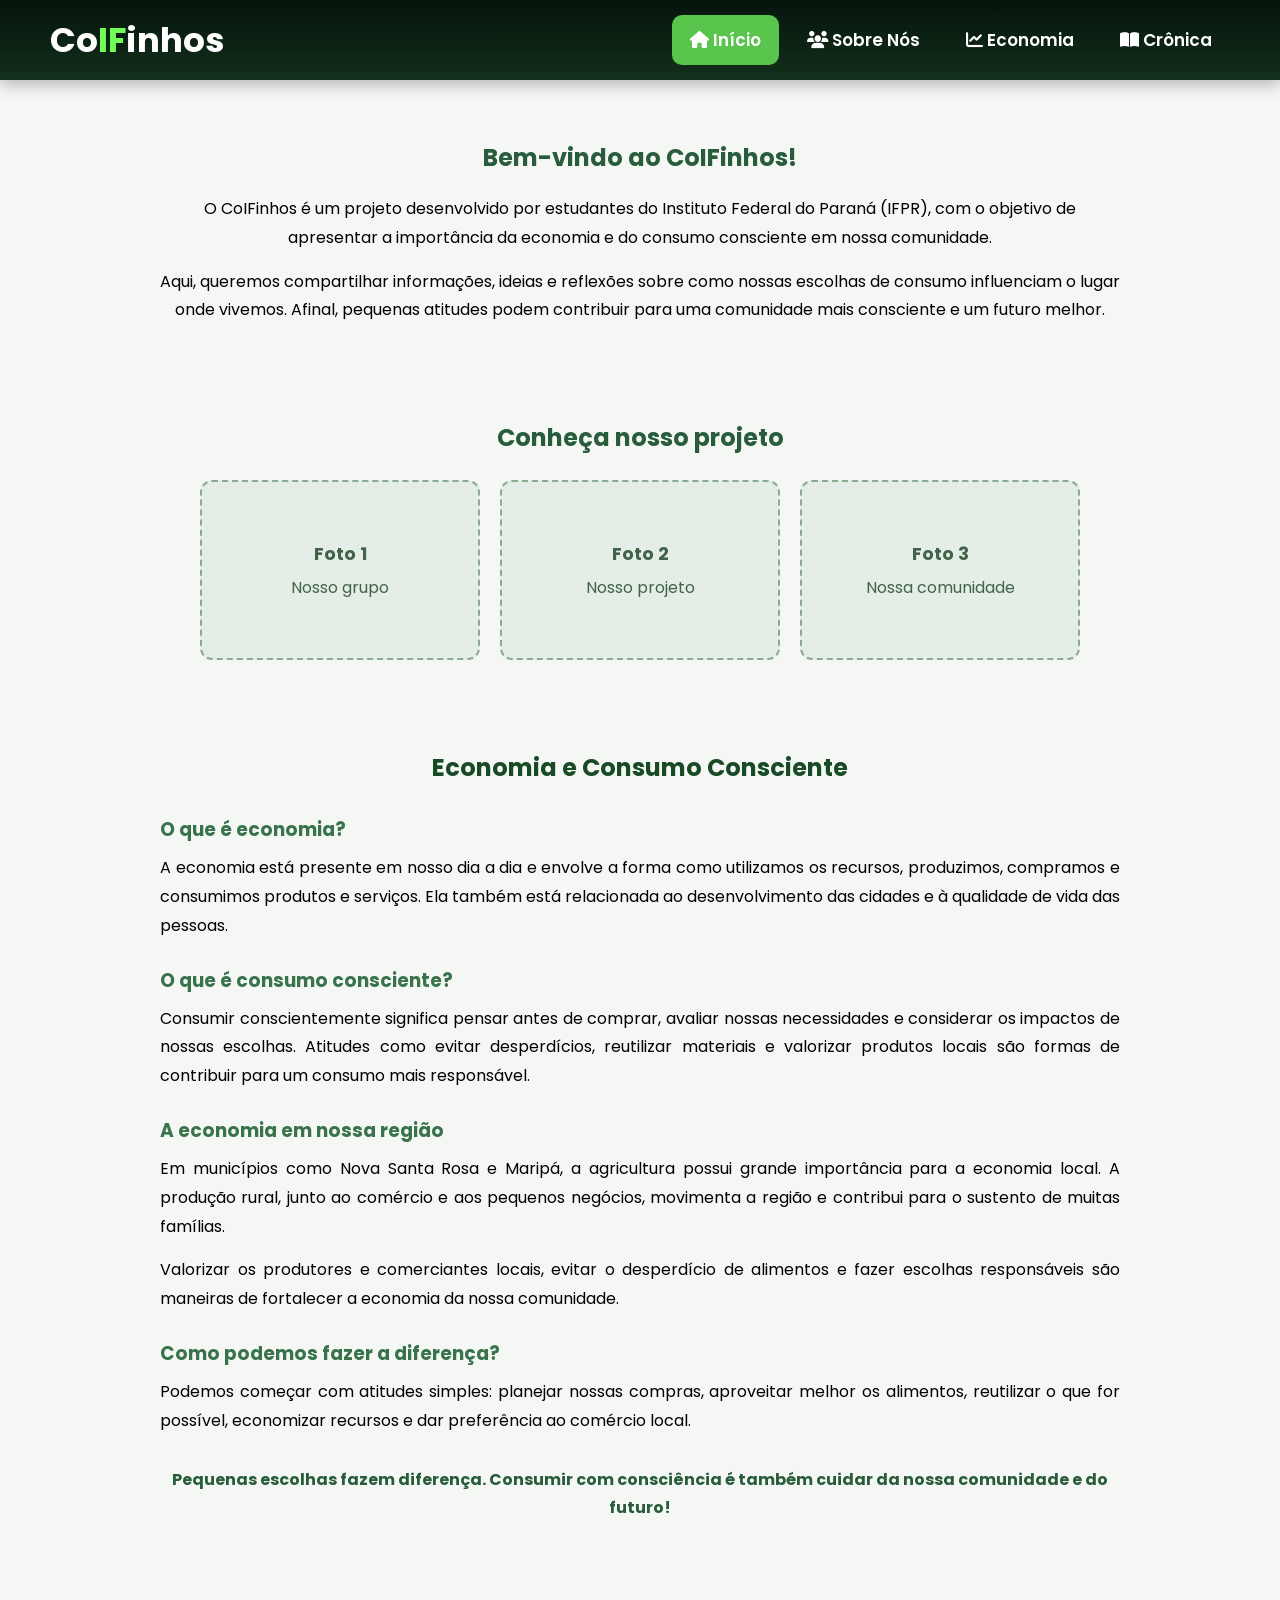
<file: index.html>
<!DOCTYPE html>
<html lang="pt-BR">

<head>
    <meta charset="UTF-8">
    <meta name="viewport" content="width=device-width, initial-scale=1.0">

    <title>CoIFinhos</title>

    <link href="https://fonts.googleapis.com/css2?family=Poppins:wght@300;400;600;700&display=swap" rel="stylesheet">

    <link rel="stylesheet" href="https://cdnjs.cloudflare.com/ajax/libs/font-awesome/6.6.0/css/all.min.css">

    <link rel="stylesheet" href="style.css">
</head>

<body>

    <header>

        <nav class="navbar">

            <h1 class="logo">Co<span>IF</span>inhos</h1>

            <ul>

                <!-- INÍCIO -->
                <li>
                    <a href="index.html" class="ativo">
                        <i class="fa-solid fa-house"></i>
                        Início
                    </a>
                </li>

                <!-- SOBRE NÓS -->
                <li class="dropdown">

                    <a href="#">
                        <i class="fa-solid fa-users"></i>
                        Sobre Nós
                    </a>

                    <ul class="submenu">

                        <li>
                            <a href="Bruno.html">Bruno</a>
                        </li>

                        <li>
                            <a href="Camile.html">Camile</a>
                        </li>

                        <li>
                            <a href="Eduarda.html">Eduarda</a>
                        </li>

                    </ul>

                </li>

                <!-- ECONOMIA -->
                <li>
                    <a href="#economia">
                        <i class="fa-solid fa-chart-line"></i>
                        Economia
                    </a>
                </li>

                <!-- CRÔNICA -->
                <li>
                    <a href="Cronica.html">
                        <i class="fa-solid fa-book-open"></i>
                        Crônica
                    </a>
                </li>

            </ul>

        </nav>

    </header>

    
<main>

    <!-- INTRODUÇÃO -->
    <section id="inicio" class="introducao">
        <h1>Bem-vindo ao CoIFinhos!</h1>

        <p>
            O CoIFinhos é um projeto desenvolvido por estudantes do
            Instituto Federal do Paraná (IFPR), com o objetivo de
            apresentar a importância da economia e do consumo consciente
            em nossa comunidade.
        </p>

        <p>
            Aqui, queremos compartilhar informações, ideias e reflexões
            sobre como nossas escolhas de consumo influenciam o lugar
            onde vivemos. Afinal, pequenas atitudes podem contribuir
            para uma comunidade mais consciente e um futuro melhor.
        </p>
    </section>


    <!-- CARROSSEL DE FOTOS -->
    <section class="secao-carrossel">
        <h2>Conheça nosso projeto</h2>

        <div class="carrossel">
            <div class="slide">
                <span>Foto 1</span>
                <p>Nosso grupo</p>
            </div>

            <div class="slide">
                <span>Foto 2</span>
                <p>Nosso projeto</p>
            </div>

            <div class="slide">
                <span>Foto 3</span>
                <p>Nossa comunidade</p>
            </div>
        </div>
    </section>


    <!-- ECONOMIA E CONSUMO CONSCIENTE -->
    <section id="economia" class="economia">
        <h2>Economia e Consumo Consciente</h2>

        <h3>O que é economia?</h3>

        <p>
            A economia está presente em nosso dia a dia e envolve a forma
            como utilizamos os recursos, produzimos, compramos e
            consumimos produtos e serviços. Ela também está relacionada
            ao desenvolvimento das cidades e à qualidade de vida das
            pessoas.
        </p>

        <h3>O que é consumo consciente?</h3>

        <p>
            Consumir conscientemente significa pensar antes de comprar,
            avaliar nossas necessidades e considerar os impactos de
            nossas escolhas. Atitudes como evitar desperdícios,
            reutilizar materiais e valorizar produtos locais são formas
            de contribuir para um consumo mais responsável.
        </p>

        <h3>A economia em nossa região</h3>

        <p>
            Em municípios como Nova Santa Rosa e Maripá, a agricultura
            possui grande importância para a economia local. A produção
            rural, junto ao comércio e aos pequenos negócios, movimenta
            a região e contribui para o sustento de muitas famílias.
        </p>

        <p>
            Valorizar os produtores e comerciantes locais, evitar o
            desperdício de alimentos e fazer escolhas responsáveis são
            maneiras de fortalecer a economia da nossa comunidade.
        </p>

        <h3>Como podemos fazer a diferença?</h3>

        <p>
            Podemos começar com atitudes simples: planejar nossas
            compras, aproveitar melhor os alimentos, reutilizar o que
            for possível, economizar recursos e dar preferência ao
            comércio local.
        </p>

        <p class="frase-final">
            Pequenas escolhas fazem diferença. Consumir com consciência
            é também cuidar da nossa comunidade e do futuro!
        </p>
    </section>

</main>
</file>
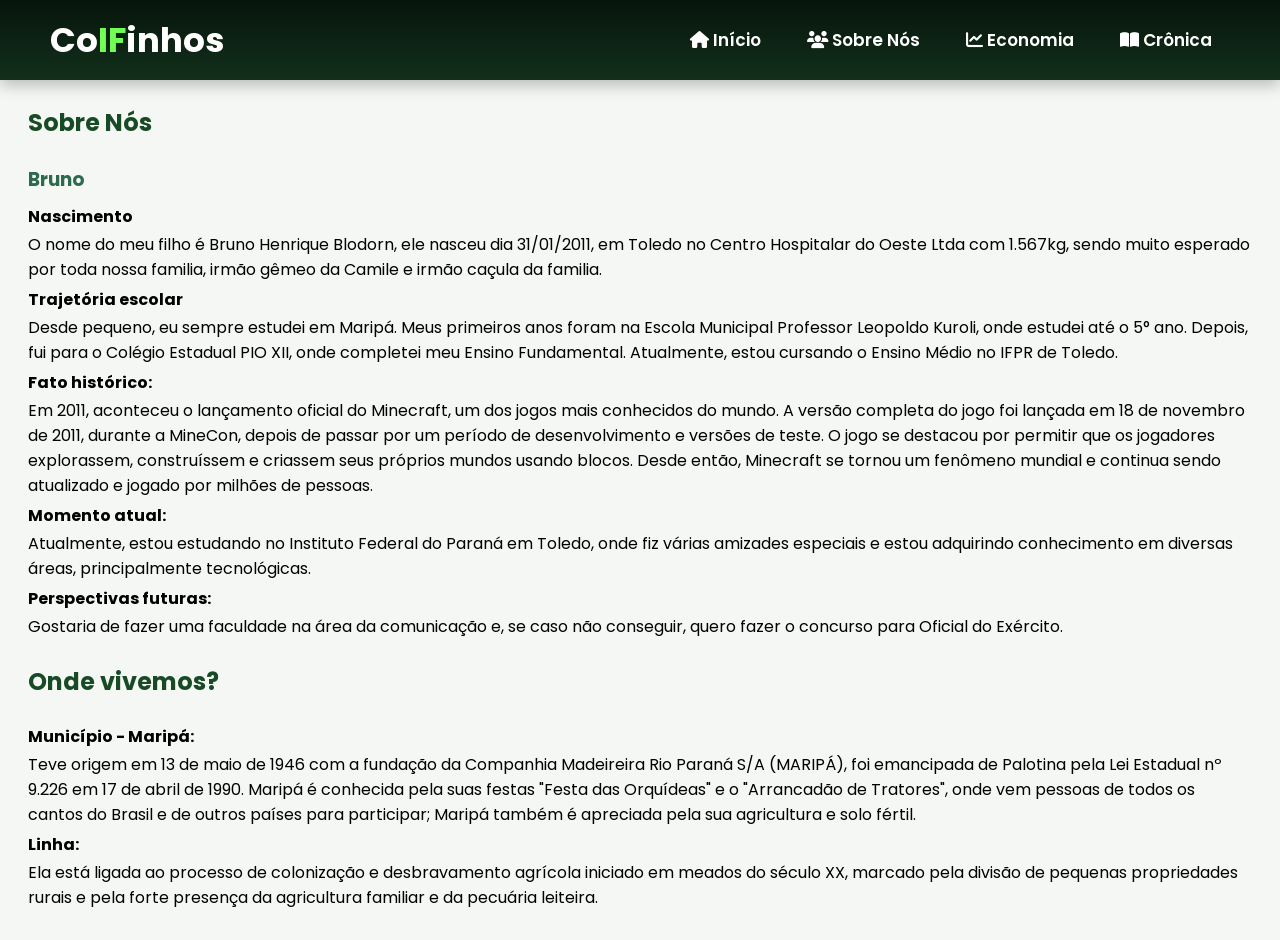
<file: Bruno.html>
<!DOCTYPE html>
<html lang="pt-BR">

<head>
    <meta charset="UTF-8">
    <meta name="viewport" content="width=device-width, initial-scale=1.0">
    <title>CoIFinhos - Bruno</title>

    <link href="https://fonts.googleapis.com/css2?family=Poppins:wght@300;400;600;700&display=swap" rel="stylesheet">

    <link rel="stylesheet" href="https://cdnjs.cloudflare.com/ajax/libs/font-awesome/6.6.0/css/all.min.css">

    <link rel="stylesheet" href="style.css">
</head>

<body class="pagina-sobre">

    <header>

        <nav class="navbar">

            <h1 class="logo">Co<span>IF</span>inhos</h1>

            <ul>

                <li>
                    <a href="index.html">
                        <i class="fa-solid fa-house"></i>
                        Início
                    </a>
                </li>

                <li class="dropdown">

                    <a href="#">
                        <i class="fa-solid fa-users"></i>
                        Sobre Nós
                    </a>

                    <ul class="submenu">

                        <li>
                            <a href="Bruno.html">Bruno</a>
                        </li>

                        <li>
                            <a href="Camile.html">Camile</a>
                        </li>

                        <li>
                            <a href="Eduarda.html">Eduarda</a>
                        </li>

                    </ul>

                </li>

                <li>
                    <a href="index.html#economia">
                        <i class="fa-solid fa-chart-line"></i>
                        Economia
                    </a>
                </li>

                
                <li>
    <a href="Cronica.html">
        <i class="fa-solid fa-book-open"></i>
        Crônica
    </a>
</li>

            </ul>

        </nav>

    </header>


    <section id="sobre">

        <h2>Sobre Nós</h2>

        <h3>Bruno</h3>

        <h4>Nascimento</h4>

        <p>
             O nome do meu filho é Bruno Henrique Blodorn, ele nasceu
             dia 31/01/2011, em Toledo no Centro Hospitalar
             do Oeste Ltda com 1.567kg, sendo muito esperado por toda
             nossa familia, irmão gêmeo da Camile e irmão caçula da familia.
        </p>


        <h4>Trajetória escolar</h4>

        <p>
                Desde pequeno, eu sempre estudei em Maripá. Meus primeiros anos foram
                na Escola Municipal Professor Leopoldo Kuroli, onde estudei até o 5° ano.
                Depois, fui para o Colégio Estadual PIO XII, onde completei meu Ensino
                Fundamental. Atualmente, estou cursando o Ensino Médio no IFPR de Toledo.
        </p>


        <h4>Fato histórico:</h4>

        <p>
                Em 2011, aconteceu o lançamento oficial do Minecraft, um dos jogos
                mais conhecidos do mundo. A versão completa do jogo foi lançada
                em 18 de novembro de 2011, durante a MineCon, depois de passar por um
                período de desenvolvimento e versões de teste. O jogo se destacou por
                permitir que os jogadores explorassem, construíssem e criassem seus
                próprios mundos usando blocos. Desde então, Minecraft se
                tornou um fenômeno mundial e continua sendo atualizado e jogado por
                milhões de pessoas.
        </p>


        <h4>Momento atual:</h4>

        <p>
                Atualmente, estou estudando no Instituto Federal do Paraná
                em Toledo, onde fiz várias amizades especiais e estou adquirindo
                conhecimento em diversas áreas, principalmente tecnológicas.
        </p>


        <h4>Perspectivas futuras:</h4>

        <p>
                Gostaria de fazer uma faculdade na área da comunicação e,
                se caso não conseguir, quero fazer o concurso para Oficial do
                Exército.
        </p>

    </section>


    <section id="onde-vivemos">

        <h2>Onde vivemos?</h2>

        <h4>Município - Maripá:</h4>

        <p>
                    Teve origem em 13 de maio de 1946 com a fundação da Companhia Madeireira
                    Rio Paraná S/A (MARIPÁ), foi emancipada de Palotina pela Lei Estadual
                    nº 9.226 em 17 de abril de 1990.
                    Maripá é conhecida pela suas festas "Festa das Orquídeas" e o "Arrancadão
                    de Tratores", onde vem pessoas de todos os cantos do Brasil e de outros
                    países para participar; Maripá também é apreciada pela sua agricultura
                    e solo fértil.
        </p>


        <h4>Linha:</h4>

        <p>
                 Ela está ligada ao processo de colonização e desbravamento agrícola
                    iniciado em meados do século XX, marcado pela divisão de pequenas
                    propriedades rurais e pela forte presença da agricultura familiar e
                    da pecuária leiteira.
        </p>

    </section>


</body>

</html>
</file>
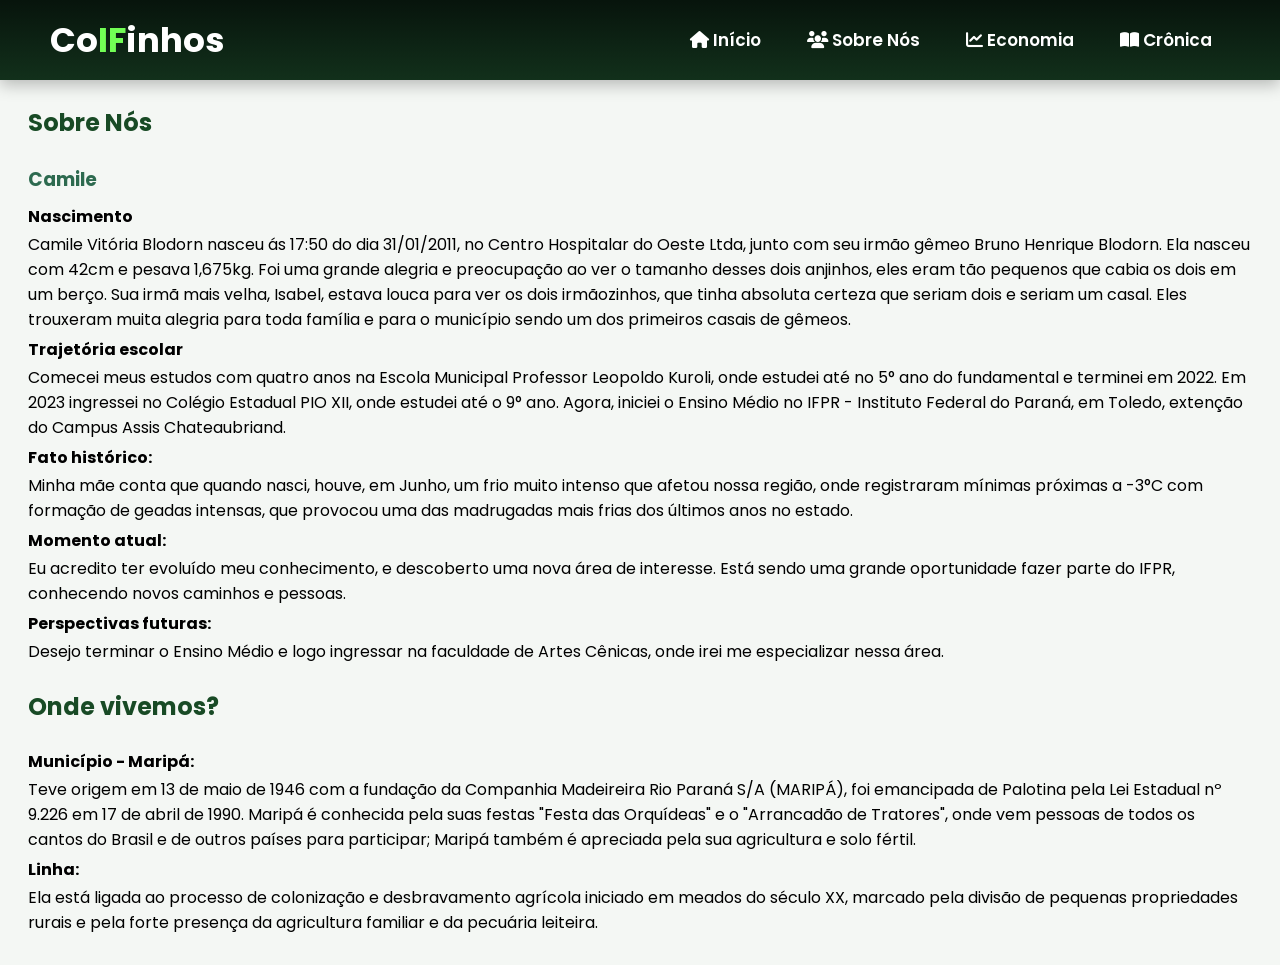
<file: Camile.html>
<!DOCTYPE html>
<html lang="pt-BR">

<head>
    <meta charset="UTF-8">
    <meta name="viewport" content="width=device-width, initial-scale=1.0">
    <title>CoIFinhos - Camile</title>

    <link href="https://fonts.googleapis.com/css2?family=Poppins:wght@300;400;600;700&display=swap" rel="stylesheet">

    <link rel="stylesheet" href="https://cdnjs.cloudflare.com/ajax/libs/font-awesome/6.6.0/css/all.min.css">

    <link rel="stylesheet" href="style.css">
</head>

<body class="pagina-sobre">

    <header>

        <nav class="navbar">

            <h1 class="logo">Co<span>IF</span>inhos</h1>

            <ul>

                <li>
                    <a href="index.html">
                        <i class="fa-solid fa-house"></i>
                        Início
                    </a>
                </li>

                <li class="dropdown">

                    <a href="#">
                        <i class="fa-solid fa-users"></i>
                        Sobre Nós
                    </a>

                    <ul class="submenu">

                        <li>
                            <a href="Bruno.html">Bruno</a>
                        </li>

                        <li>
                            <a href="Camile.html">Camile</a>
                        </li>

                        <li>
                            <a href="Eduarda.html">Eduarda</a>
                        </li>

                    </ul>

                </li>

                <li>
                    <a href="index.html#economia">
                        <i class="fa-solid fa-chart-line"></i>
                        Economia
                    </a>
                </li>


                
                <li>
    <a href="Cronica.html">
        <i class="fa-solid fa-book-open"></i>
        Crônica
    </a>
</li>
            </ul>

        </nav>

    </header>


    <section id="sobre">

        <h2>Sobre Nós</h2>

        <h3>Camile</h3>

        <h4>Nascimento</h4>

        <p>
                Camile Vitória Blodorn nasceu ás 17:50 do dia 31/01/2011, no Centro Hospitalar
                do Oeste Ltda, junto com seu irmão gêmeo Bruno Henrique Blodorn. Ela nasceu
                com 42cm e pesava 1,675kg. Foi uma grande alegria e
                preocupação ao ver o tamanho desses dois anjinhos, eles eram
                tão pequenos que cabia os dois em um berço. Sua irmã mais
                velha, Isabel, estava louca para ver os dois irmãozinhos,
                que tinha absoluta certeza que seriam dois e seriam um casal.
                Eles trouxeram muita alegria para toda família e para o
                município sendo um dos primeiros casais de gêmeos.
        </p>


        <h4>Trajetória escolar</h4>

        <p>
                Comecei meus estudos com quatro anos na Escola Municipal Professor
                Leopoldo Kuroli, onde estudei até no 5° ano do fundamental e terminei
                em 2022. Em 2023 ingressei no Colégio Estadual PIO XII, onde estudei até o
                9° ano. Agora, iniciei o Ensino Médio no IFPR - Instituto Federal do Paraná,
                em Toledo, extenção do Campus Assis Chateaubriand.
        </p>


        <h4>Fato histórico:</h4>

        <p>
                Minha mãe conta que quando nasci, houve, em Junho, um frio muito
                intenso que afetou nossa região, onde registraram mínimas próximas a
                -3°C com formação de geadas intensas, que provocou uma das madrugadas
                mais frias dos últimos anos no estado.
        </p>


        <h4>Momento atual:</h4>

        <p>
                Eu acredito ter evoluído meu conhecimento, e descoberto uma nova área
                de interesse. Está sendo uma grande oportunidade fazer parte do IFPR,
                conhecendo novos caminhos e pessoas.
        </p>


        <h4>Perspectivas futuras:</h4>

        <p>
                Desejo terminar o Ensino Médio e logo ingressar na faculdade de Artes
                Cênicas, onde irei me especializar nessa área.
        </p>

    </section>


    <section id="onde-vivemos">

        <h2>Onde vivemos?</h2>

        <h4>Município - Maripá:</h4>

        <p>
                    Teve origem em 13 de maio de 1946 com a fundação da Companhia Madeireira
                    Rio Paraná S/A (MARIPÁ), foi emancipada de Palotina pela Lei Estadual
                    nº 9.226 em 17 de abril de 1990.
                    Maripá é conhecida pela suas festas "Festa das Orquídeas" e o "Arrancadão
                    de Tratores", onde vem pessoas de todos os cantos do Brasil e de outros
                    países para participar; Maripá também é apreciada pela sua agricultura
                    e solo fértil.
        </p>


        <h4>Linha:</h4>

        <p>
                 Ela está ligada ao processo de colonização e desbravamento agrícola
                    iniciado em meados do século XX, marcado pela divisão de pequenas
                    propriedades rurais e pela forte presença da agricultura familiar e
                    da pecuária leiteira.
        </p>

    </section>


</body>

</html>
</file>
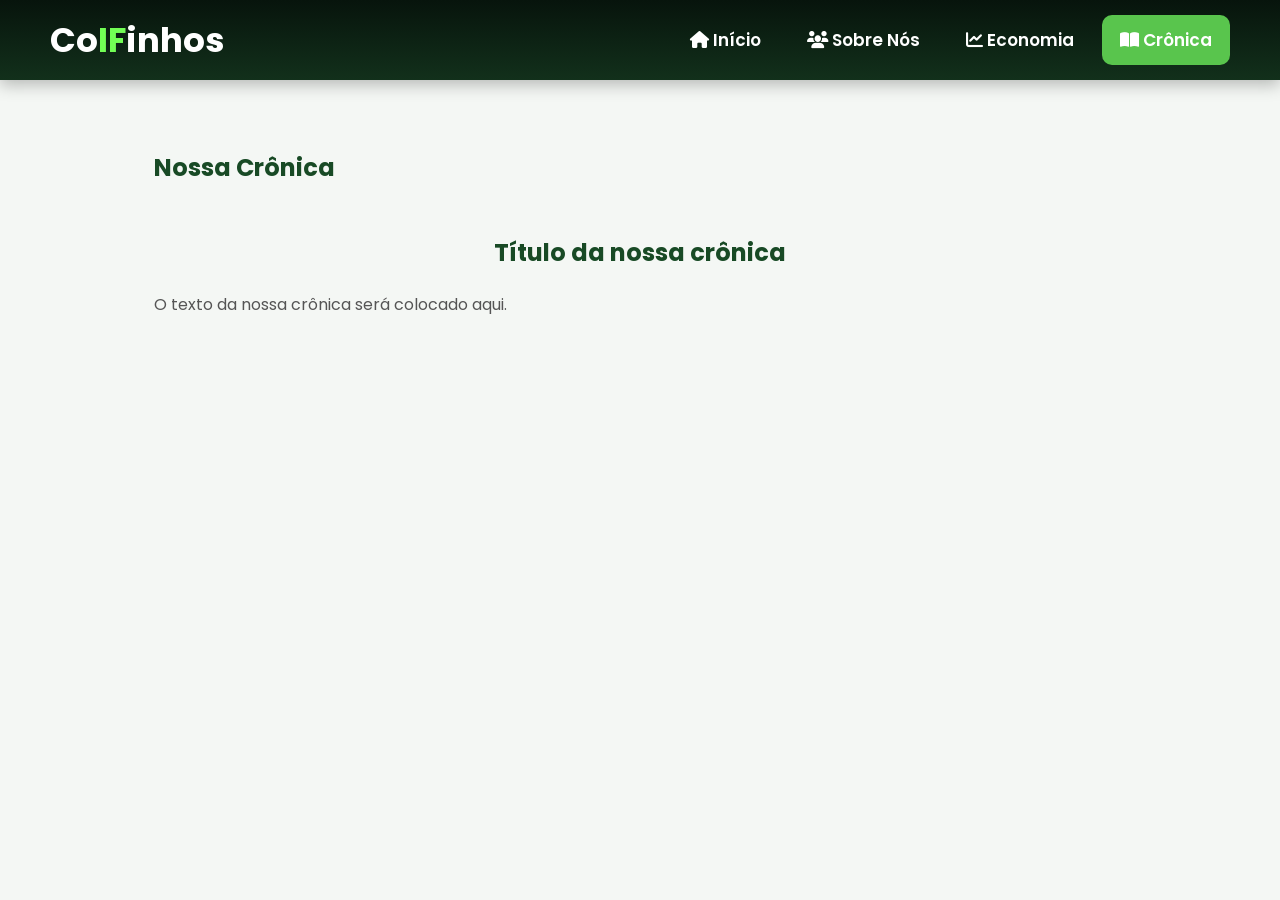
<file: Cronica.html>
<!DOCTYPE html>
<html lang="pt-BR">

<head>
    <meta charset="UTF-8">
    <meta name="viewport" content="width=device-width, initial-scale=1.0">

    <title>CoIFinhos - Crônica</title>

    <link href="https://fonts.googleapis.com/css2?family=Poppins:wght@300;400;600;700&display=swap" rel="stylesheet">

    <link rel="stylesheet" href="https://cdnjs.cloudflare.com/ajax/libs/font-awesome/6.6.0/css/all.min.css">

    <link rel="stylesheet" href="style.css">
</head>

<body>

    <header>

        <nav class="navbar">

            <h1 class="logo">Co<span>IF</span>inhos</h1>

            <ul>

                <li>
                    <a href="index.html">
                        <i class="fa-solid fa-house"></i>
                        Início
                    </a>
                </li>

                <li class="dropdown">

                    <a href="#">
                        <i class="fa-solid fa-users"></i>
                        Sobre Nós
                    </a>

                    <ul class="submenu">

                        <li>
                            <a href="Bruno.html">Bruno</a>
                        </li>

                        <li>
                            <a href="Camile.html">Camile</a>
                        </li>

                        <li>
                            <a href="Eduarda.html">Eduarda</a>
                        </li>

                    </ul>

                </li>

                <li>
                    <a href="index.html#economia">
                        <i class="fa-solid fa-chart-line"></i>
                        Economia
                    </a>
                </li>

                <li>
                    <a href="Cronica.html" class="ativo">
                        <i class="fa-solid fa-book-open"></i>
                        Crônica
                    </a>
                </li>

            </ul>

        </nav>

    </header>


    <!-- CRÔNICA -->

    <section id="cronica">

        <h2>Nossa Crônica</h2>

        <div class="conteudo-cronica">

            <h3>Título da nossa crônica</h3>

            <p>
                O texto da nossa crônica será colocado aqui.
            </p>

        </div>

    </section>

</body>

</html>
</file>
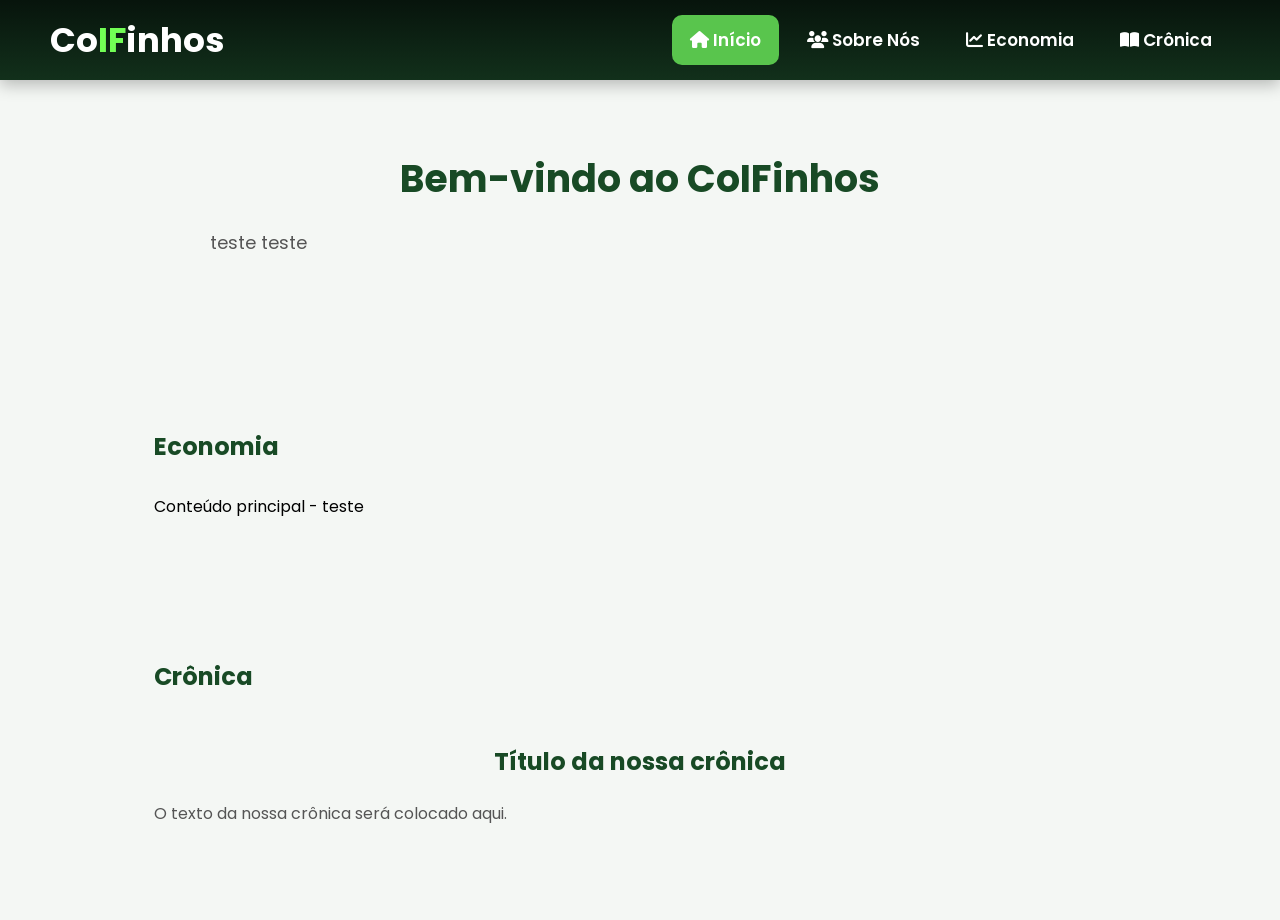
<file: Crônica.html>
<!DOCTYPE html>
<html lang="pt-BR">

<head>
    <meta charset="UTF-8">
    <meta name="viewport" content="width=device-width, initial-scale=1.0">
    <title>CoIFinhos</title>

    <link href="https://fonts.googleapis.com/css2?family=Poppins:wght@300;400;600;700&display=swap" rel="stylesheet">

    <link rel="stylesheet" href="https://cdnjs.cloudflare.com/ajax/libs/font-awesome/6.6.0/css/all.min.css">

    <link rel="stylesheet" href="style.css">
</head>

<body>

    <header>

        <nav class="navbar">

            <h1 class="logo">Co<span>IF</span>inhos</h1>

            <ul>

                <li>
                    <a href="index.html" class="ativo">
                        <i class="fa-solid fa-house"></i>
                        Início
                    </a>
                </li>

                <li class="dropdown">

                    <a href="#">
                        <i class="fa-solid fa-users"></i>
                        Sobre Nós
                    </a>

                    <ul class="submenu">

                        <li>
                            <a href="Bruno.html">Bruno</a>
                        </li>

                        <li>
                            <a href="Camile.html">Camile</a>
                        </li>

                        <li>
                            <a href="Eduarda.html">Eduarda</a>
                        </li>

                    </ul>

                </li>

                <li>
                    <a href="#economia">
                        <i class="fa-solid fa-chart-line"></i>
                        Economia
                    </a>
                </li>

                <li>
                    <a href="#cronica">
                        <i class="fa-solid fa-book-open"></i>
                        Crônica
                    </a>
                </li>

            </ul>

        </nav>

    </header>


    <!-- INÍCIO -->

    <section class="inicio" id="inicio">

        <h2>Bem-vindo ao CoIFinhos</h2>

        <p class="objetivo">
            teste teste
        </p>

    </section>


    <!-- ECONOMIA -->

    <section id="economia">

        <h2>Economia</h2>

        <p>
            Conteúdo principal - teste
        </p>

    </section>


    <!-- CRÔNICA -->

    <section id="cronica">

        <h2>Crônica</h2>

        <div class="conteudo-cronica">

            <h3>Título da nossa crônica</h3>

            <p>
                O texto da nossa crônica será colocado aqui.
            </p>

        </div>

    </section>


</body>

</html>
</file>
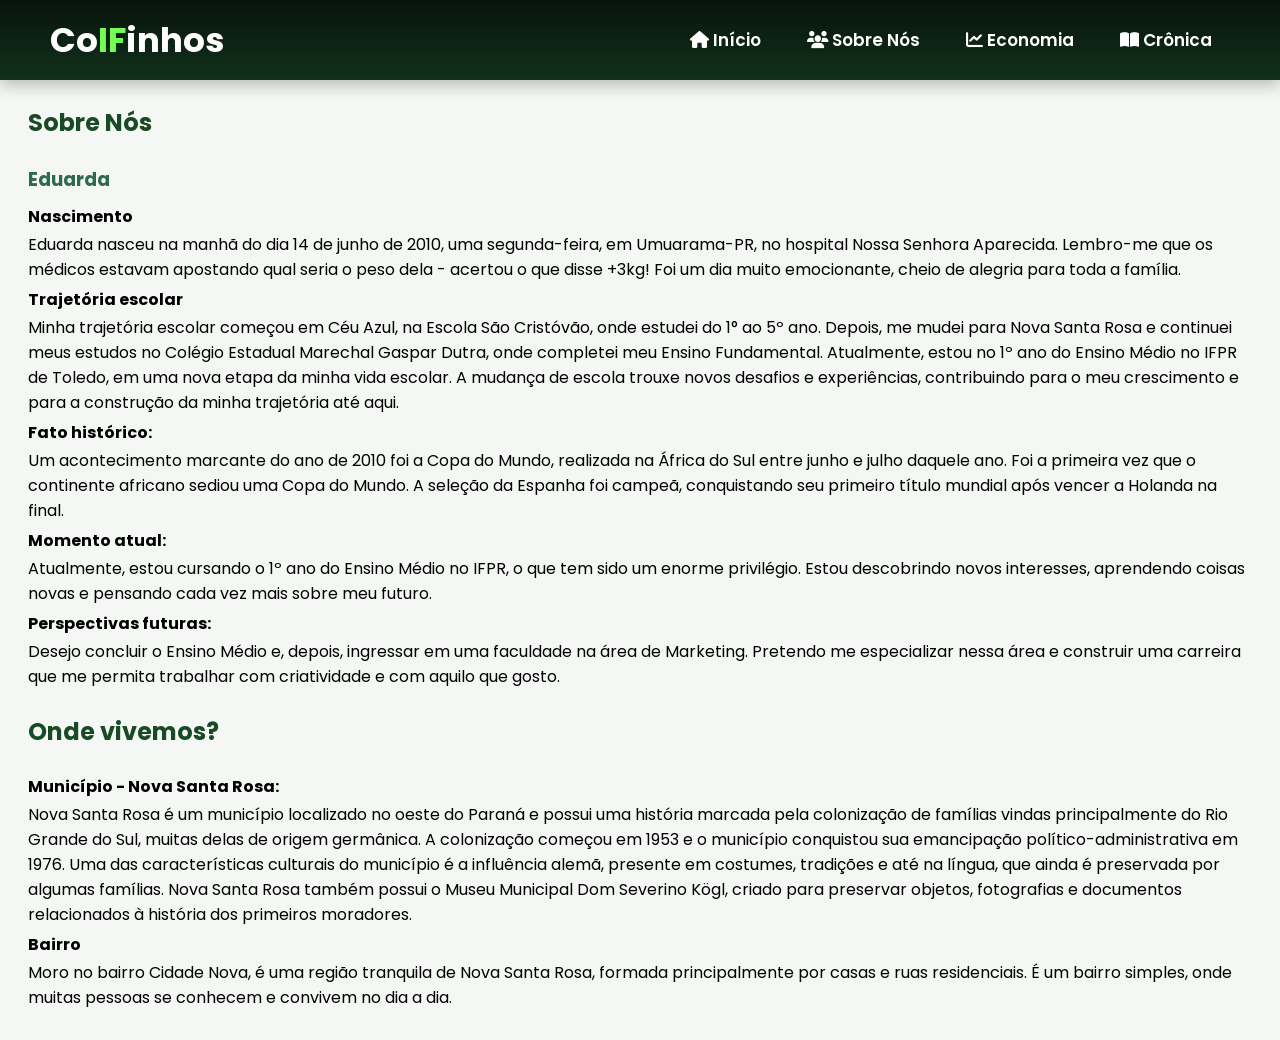
<file: Eduarda.html>
<!DOCTYPE html>
<html lang="pt-BR">

<head>
    <meta charset="UTF-8">
    <meta name="viewport" content="width=device-width, initial-scale=1.0">
    <title>CoIFinhos - Eduarda</title>

    <link href="https://fonts.googleapis.com/css2?family=Poppins:wght@300;400;600;700&display=swap" rel="stylesheet">

    <link rel="stylesheet" href="https://cdnjs.cloudflare.com/ajax/libs/font-awesome/6.6.0/css/all.min.css">

    <link rel="stylesheet" href="style.css">
</head>

<body class="pagina-sobre">

    <header>

        <nav class="navbar">

            <h1 class="logo">Co<span>IF</span>inhos</h1>

            <ul>

                <li>
                    <a href="index.html">
                        <i class="fa-solid fa-house"></i>
                        Início
                    </a>
                </li>

                <li class="dropdown">

                    <a href="#">
                        <i class="fa-solid fa-users"></i>
                        Sobre Nós
                    </a>

                    <ul class="submenu">

                        <li>
                            <a href="Bruno.html">Bruno</a>
                        </li>

                        <li>
                            <a href="Camile.html">Camile</a>
                        </li>

                        <li>
                            <a href="Eduarda.html">Eduarda</a>
                        </li>

                    </ul>

                </li>

                <li>
                    <a href="index.html#economia">
                        <i class="fa-solid fa-chart-line"></i>
                        Economia
                    </a>
                </li>

                <li>
    <a href="Cronica.html">
        <i class="fa-solid fa-book-open"></i>
        Crônica
    </a>
</li>

            </ul>

        </nav>

    </header>


    <section id="sobre">

        <h2>Sobre Nós</h2>

        <h3>Eduarda</h3>

        <h4>Nascimento</h4>

        <p>
            Eduarda nasceu na manhã do dia 14 de junho de 2010, uma
            segunda-feira, em Umuarama-PR, no hospital Nossa Senhora Aparecida.
            Lembro-me que os médicos estavam apostando qual seria o peso dela -
            acertou o que disse +3kg! Foi um dia muito emocionante, cheio de
            alegria para toda a família.
        </p>


        <h4>Trajetória escolar</h4>

        <p>
            Minha trajetória escolar começou em Céu Azul, na Escola São
            Cristóvão, onde estudei do 1° ao 5º ano. Depois, me mudei para
            Nova Santa Rosa e continuei meus estudos no Colégio Estadual
            Marechal Gaspar Dutra, onde completei meu Ensino Fundamental.
            Atualmente, estou no 1º ano do Ensino Médio no IFPR de Toledo,
            em uma nova etapa da minha vida escolar. A mudança de escola
            trouxe novos desafios e experiências, contribuindo para o meu
            crescimento e para a construção da minha trajetória até aqui.
        </p>


        <h4>Fato histórico:</h4>

        <p>
            Um acontecimento marcante do ano de 2010 foi a Copa do Mundo,
            realizada na África do Sul entre junho e julho daquele ano.
            Foi a primeira vez que o continente africano sediou uma Copa
            do Mundo. A seleção da Espanha foi campeã, conquistando seu
            primeiro título mundial após vencer a Holanda na final.
        </p>


        <h4>Momento atual:</h4>

        <p>
            Atualmente, estou cursando o 1º ano do Ensino Médio no IFPR,
            o que tem sido um enorme privilégio. Estou descobrindo novos
            interesses, aprendendo coisas novas e pensando cada vez mais
            sobre meu futuro.
        </p>


        <h4>Perspectivas futuras:</h4>

        <p>
            Desejo concluir o Ensino Médio e, depois, ingressar em uma
            faculdade na área de Marketing. Pretendo me especializar nessa
            área e construir uma carreira que me permita trabalhar com
            criatividade e com aquilo que gosto.
        </p>

    </section>


    <section id="onde-vivemos">

        <h2>Onde vivemos?</h2>

        <h4>Município - Nova Santa Rosa:</h4>

        <p>
            Nova Santa Rosa é um município localizado no oeste do Paraná e
            possui uma história marcada pela colonização de famílias vindas
            principalmente do Rio Grande do Sul, muitas delas de origem
            germânica. A colonização começou em 1953 e o município
            conquistou sua emancipação político-administrativa em 1976.
            Uma das características culturais do município é a influência alemã,
            presente em costumes, tradições e até na língua, que ainda é
            preservada por algumas famílias. Nova Santa Rosa também possui o Museu
            Municipal Dom Severino Kögl, criado para preservar objetos, fotografias
            e documentos relacionados à história dos primeiros moradores.
        </p>


        <h4>Bairro</h4>

        <p>
            Moro no bairro Cidade Nova, é uma região tranquila de Nova Santa Rosa,
            formada principalmente por casas e ruas residenciais. É um bairro simples,
            onde muitas pessoas se conhecem e convivem no dia a dia.
        </p>

    </section>


</body>

</html>
</file>
<file: style.css>
*{
    margin:0;
    padding:0;
    box-sizing:border-box;
}

html{
    scroll-behavior:smooth;
}

body{
    font-family:'Poppins',sans-serif;
    background:#f4f7f4;
}

/* Barra */

.navbar{
    background:linear-gradient(180deg,#07140c,#12301b);
    height:80px;
    display:flex;
    justify-content:space-between;
    align-items:center;
    padding:0 50px;
    box-shadow:0 5px 15px rgba(0,0,0,.25);
    position:sticky;
    top:0;
    z-index:1000;
}

/* Logo */

.logo{
    color:white;
    font-size:34px;
}

.logo span{
    color:#72ff55;
}

/* Menu */

.navbar ul{
    list-style:none;
    display:flex;
    align-items:center;
    gap:10px;
}

.navbar ul li{
    position:relative;
}

.navbar a{
    text-decoration:none;
    color:white;
    font-size:17px;
    font-weight:600;
    padding:12px 18px;
    border-radius:10px;
    display:block;
    transition:.3s;
}

.navbar a:hover{
    background:rgba(255,255,255,.15);
}

.ativo{
    background:#59c54d;
}

/* Submenu */

.submenu{
    display:none !important;
    position:absolute;
    top:52px;
    left:0;
    background:white;
    border-radius:10px;
    min-width:180px;
    box-shadow:0 5px 20px rgba(0,0,0,.2);
    overflow:hidden;
}

.dropdown:hover .submenu{
    display:block !important;
}

.submenu li{
    width:100%;
}

.submenu a{
    color:#184a25;
    padding:12px;
}

.submenu a:hover{
    background:#dff5df;
}

/* Conteúdo */

section{
    padding:70px 12%;
}

.inicio{
    text-align:center;
}

.inicio h2{
    font-size:38px;
    color:#184a25;
}

.inicio p{
    margin-top:20px;
    font-size:18px;
    color:#555;
}

#sobre h2,
#economia h2{
    margin-bottom:30px;
    color:#184a25;
}

h3{
    margin-bottom:10px;
    color:#2d6a4f;
}

.pagina-sobre section{
    padding:25px 28px;
}

.pagina-sobre #sobre{
    padding-bottom:10px;
}

.pagina-sobre #onde-vivemos{
    padding-top:10px;
}

.pagina-sobre #sobre h2,
.pagina-sobre #onde-vivemos h2{
    margin-bottom:25px;
    color:#184a25;
}

.pagina-sobre h3{
    margin-bottom:10px;
    color:#2d6a4f;
}

.pagina-sobre h4{
    margin-bottom:3px;
}

.pagina-sobre p{
    margin-bottom:5px;
}

.objetivo {
    max-width: 900px;
    margin: 30px auto;
    padding: 0 20px;
    text-align: justify;
    line-height: 1.8;
    font-family: 'Poppins', sans-serif;
    font-size: 16px;
}


/* Seção da Crônica */

#cronica {
    padding: 70px 12%;
}

#cronica h2 {
    margin-bottom: 30px;
    color: #184a25;
}

.conteudo-cronica {
    background: transparent;
    padding: 20px 0;
    border-radius: 0;
    box-shadow: none;
    max-width: 1000px;
    margin: auto;
}

.conteudo-cronica h3 {
    color: #184a25;
    font-size: 24px;
    margin-bottom: 20px;
    text-align: center;
}

.conteudo-cronica p {
    color: #555;
    font-size: 16px;
    line-height: 1.9;
    text-align: justify;
}


/* INTRODUÇÃO */
.introducao {
    max-width: 1000px;
    margin: 40px auto;
    padding: 20px;
    text-align: center;
}

.introducao h1 {
    color: #285c3b;
    margin-bottom: 20px;
}

.introducao p {
    line-height: 1.8;
    margin-bottom: 15px;
}


/* CARROSSEL */
.secao-carrossel {
    max-width: 1000px;
    margin: 40px auto;
    padding: 20px;
    text-align: center;
}

.secao-carrossel h2 {
    color: #285c3b;
    margin-bottom: 25px;
}

.carrossel {
    display: flex;
    justify-content: center;
    gap: 20px;
    flex-wrap: wrap;
}

.slide {
    width: 280px;
    height: 180px;
    background-color: #e5eee6;
    border: 2px dashed #8aaa91;
    border-radius: 12px;
    display: flex;
    flex-direction: column;
    justify-content: center;
    align-items: center;
    color: #42634a;
}

.slide span {
    font-weight: bold;
    font-size: 18px;
}

.slide p {
    margin-top: 8px;
}


/* ECONOMIA */
.economia {
    max-width: 1000px;
    margin: 40px auto;
    padding: 30px 20px;
}

.economia h2 {
    color: #285c3b;
    text-align: center;
    margin-bottom: 30px;
}

.economia h3 {
    color: #39734b;
    margin-top: 25px;
    margin-bottom: 10px;
}

.economia p {
    line-height: 1.8;
    margin-bottom: 15px;
    text-align: justify;
}

.frase-final {
    color: #285c3b;
    font-weight: bold;
    text-align: center !important;
    margin-top: 30px;
}
</file>
